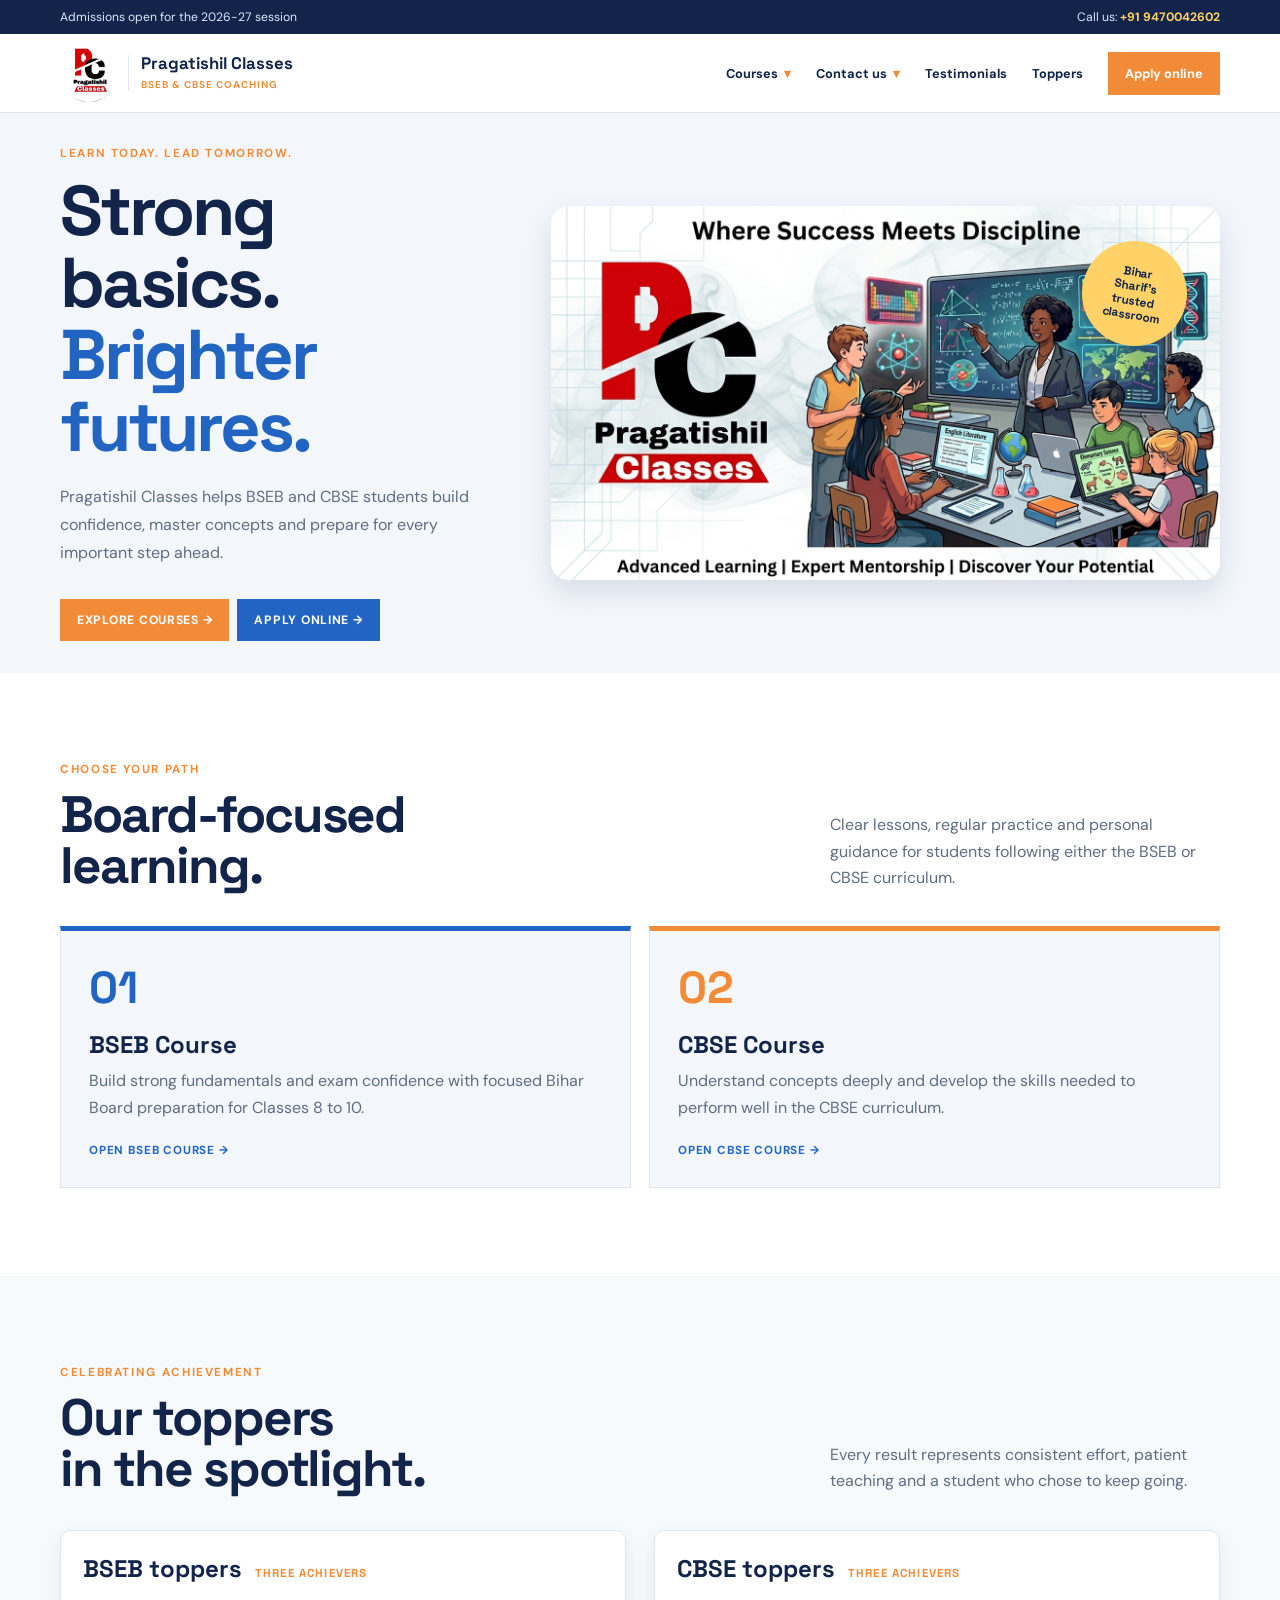
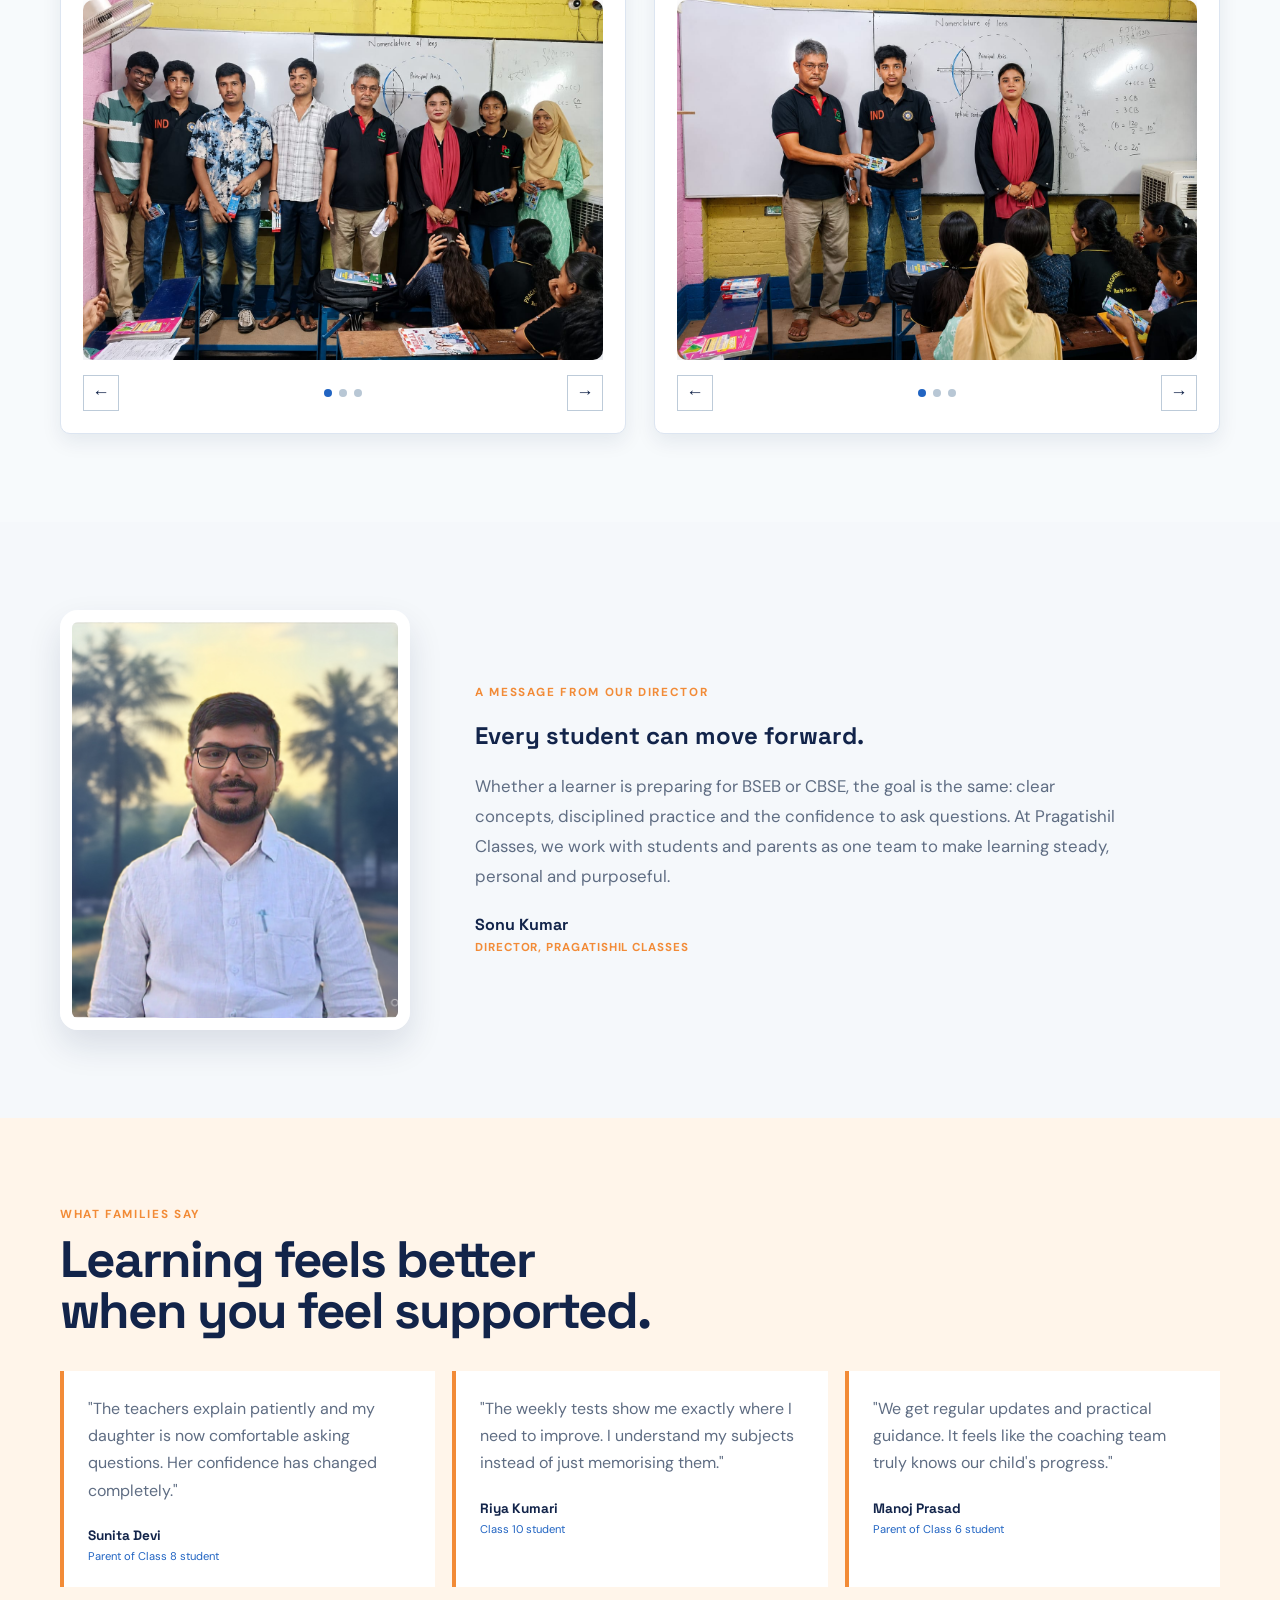
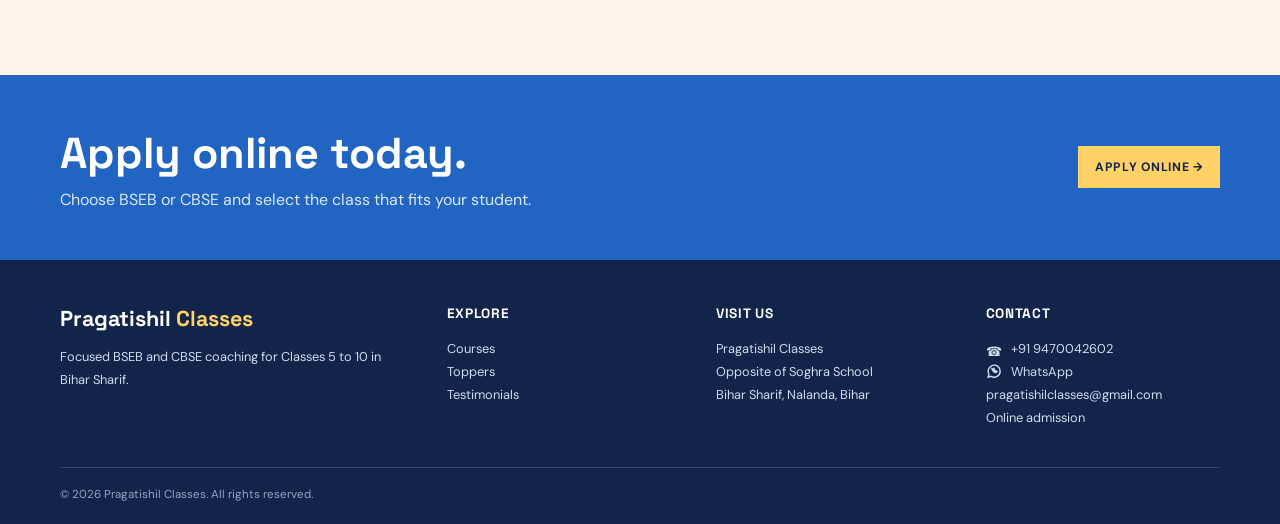
<file: index.html>
<!DOCTYPE html>
<html lang="en">
<head>
	<meta charset="UTF-8">
	<meta name="viewport" content="width=device-width, initial-scale=1.0">
	<meta name="description" content="Pragatishil Classes provides focused BSEB and CBSE coaching for students in Bihar Sharif.">
	<title>Pragatishil Classes | BSEB &amp CBSE Coaching</title>
	<link rel="preconnect" href="https://fonts.googleapis.com">
	<link rel="preconnect" href="https://fonts.gstatic.com" crossorigin>
	<link href="https://fonts.googleapis.com/css2?family=DM+Sans:wght@400;500;600;700&family=Space+Grotesk:wght@500;600;700&display=swap" rel="stylesheet">
	<style>
		:root { --navy:#12244a; --blue:#2164c2; --blue-dark:#184b95; --orange:#f28b37; --yellow:#ffd166; --mist:#f3f7fc; --ink-soft:#5f6d83; --line:#dce5f1; --white:#fff; --heading:'Space Grotesk','Segoe UI',sans-serif; --body:'DM Sans','Segoe UI',sans-serif; }
		* { box-sizing:border-box; }
		html { scroll-behavior:smooth; }
		body { margin:0; color:var(--navy); font-family:var(--body); }
		a { color:inherit; text-decoration:none; }
		img { max-width:100%; }
		.container { width:min(1160px,calc(100% - 40px)); margin:auto; }
		.topline { background:var(--navy); color:#dce8ff; font-size:.76rem; padding:9px 0; }
		.topline .container { display:flex; justify-content:space-between; gap:20px; }
		.topline a { color:var(--yellow); font-weight:700; }
		header { position:sticky; top:0; z-index:10; background:rgba(255,255,255,.97); border-bottom:1px solid var(--line); }
		.nav { min-height:78px; display:flex; align-items:center; justify-content:space-between; gap:24px; }
		.logo { display:flex; align-items:center; gap:10px; }
		.logo img { width:58px; height:58px; border-radius:50%; object-fit:contain; }
		.brand { border-left:1px solid var(--line); padding-left:12px; font:700 1.05rem/1.05 var(--heading); }
		.brand small { display:block; color:var(--orange); font:700 .62rem var(--body); letter-spacing:.1em; margin-top:5px; text-transform:uppercase; }
		.nav-links { display:flex; align-items:center; gap:25px; font-size:.8rem; font-weight:700; }
		.nav-links a:hover,.dropdown-toggle:hover { color:var(--blue); }
		.dropdown { position:relative; }
		.dropdown-toggle { display:flex; gap:6px; align-items:center; border:0; background:none; color:var(--navy); cursor:pointer; font:700 .8rem var(--body); padding:8px 0; }
		.dropdown-toggle span { color:var(--orange); }
		.dropdown-menu { display:none; position:absolute; top:calc(100% + 10px); left:50%; min-width:180px; padding:8px; background:#fff; border:1px solid var(--line); box-shadow:0 14px 28px rgba(18,36,74,.14); transform:translateX(-50%); }
		.dropdown:hover .dropdown-menu,.dropdown.open .dropdown-menu { display:block; }
		.dropdown-menu a { display:block; padding:11px 12px; }
		.dropdown-menu a:hover { background:var(--mist); color:var(--blue); }
		.nav-cta,.button { background:var(--orange); color:#fff; padding:13px 17px; }
		.menu { display:none; border:0; background:none; color:var(--navy); cursor:pointer; font-size:1.45rem; }
		.hero { background:var(--mist); overflow:hidden; }
		.hero-grid { min-height:560px; display:grid; grid-template-columns:.8fr 1.2fr; align-items:center; gap:45px; }
		.kicker { color:var(--orange); font-size:.73rem; font-weight:700; letter-spacing:.14em; text-transform:uppercase; }
		h1,h2,h3 { font-family:var(--heading); }
		h1 { max-width:560px; font-size:clamp(2.8rem,5.5vw,5rem); line-height:1.02; letter-spacing:-.045em; margin:15px 0 19px; }
		h1 span { color:var(--blue); }
		.hero-copy { max-width:490px; color:var(--ink-soft); line-height:1.75; }
		.button { display:inline-flex; align-items:center; margin-top:16px; font-size:.76rem; font-weight:700; letter-spacing:.06em; text-transform:uppercase; transition:transform .2s,background .2s; }
		.button:hover { background:var(--blue-dark); transform:translateY(-2px); }
		.button.secondary { margin-left:8px; background:var(--blue); }
		.hero-art { position:relative; }
		.hero-art img { display:block; width:100%; border-radius:18px; box-shadow:0 12px 28px rgba(18,36,74,.12); }
		.hero-badge { position:absolute; right:5%; top:35px; display:grid; place-items:center; width:105px; height:105px; border-radius:50%; background:var(--yellow); color:var(--navy); font:700 .74rem/1.2 var(--heading); text-align:center; transform:rotate(10deg); }
		.section { padding:88px 0; }
		.section-head { display:flex; align-items:end; justify-content:space-between; gap:30px; margin-bottom:35px; }
		.section-head h2 { font-size:clamp(2.1rem,4vw,3.35rem); letter-spacing:-.04em; line-height:1; margin:12px 0 0; }
		.section-head p { max-width:390px; color:var(--ink-soft); line-height:1.65; margin:0; }
		.courses { background:#fff; }
		.course-grid { display:grid; grid-template-columns:repeat(2,1fr); gap:18px; }
		.course { border:1px solid var(--line); border-top:5px solid var(--blue); background:var(--mist); padding:28px; }
		.course:nth-child(2) { border-top-color:var(--orange); }
		.course-label { color:var(--blue); font:700 2.8rem var(--heading); }
		.course:nth-child(2) .course-label { color:var(--orange); }
		.course h3 { font-size:1.5rem; margin:13px 0 8px; }
		.course p { color:var(--ink-soft); line-height:1.65; margin:0 0 17px; }
		.text-link { color:var(--blue); font-size:.73rem; font-weight:700; letter-spacing:.07em; text-transform:uppercase; }
		.toppers { background:#f7fafc; }
		.board-toppers { display:grid; grid-template-columns:repeat(2,1fr); gap:28px; }
		.topper-board { position:relative; z-index:1; background:#fff; border:1px solid var(--line); border-radius:10px; box-shadow:0 8px 20px rgba(18,36,74,.08); padding:22px; }
		.topper-board h3 { font-size:1.5rem; margin:0 0 16px; }
		.topper-board h3 span { color:var(--orange); font-size:.72rem; letter-spacing:.1em; margin-left:7px; text-transform:uppercase; }
		.slider { overflow:hidden; }
		.slides { display:flex; transition:transform .45s ease; }
		.slide { min-width:100%; }
		.slide img { position:relative; z-index:1; display:block; width:100%; height:360px; border-radius:10px; box-shadow:0 6px 16px rgba(18,36,74,.12); object-fit:cover; object-position:center; }
		.slider-controls { display:flex; align-items:center; justify-content:space-between; margin-top:15px; }
		.arrow { width:36px; height:36px; border:1px solid #bdcbd9; background:#fff; color:var(--navy); cursor:pointer; font-size:1.1rem; }
		.arrow:hover { background:var(--blue); color:#fff; }
		.dots { display:flex; gap:7px; }
		.dot { width:8px; height:8px; padding:0; border:0; border-radius:50%; background:#b8c7d5; cursor:pointer; }
		.dot.active { background:var(--blue); }
		.director { background:#f5f8fb; }
		.director-grid { display:grid; grid-template-columns:350px 1fr; align-items:center; gap:65px; }
		.director-photo { display:block; width:100%; height:420px; border:12px solid #fff; border-radius:18px; box-shadow:0 16px 34px rgba(18,36,74,.12); object-fit:cover; object-position:center top; }
		.director-message { max-width:650px; color:var(--ink-soft); font-size:1.05rem; line-height:1.8; }
		.signature { color:var(--navy); font:700 1rem var(--heading); margin-top:23px; }
		.signature span { display:block; color:var(--orange); font:700 .72rem var(--body); letter-spacing:.08em; margin-top:5px; text-transform:uppercase; }
		.testimonials { background:#fff5ea; }
		.testimonial-grid { display:grid; grid-template-columns:repeat(3,1fr); gap:17px; }
		.testimonial { border-left:4px solid var(--orange); background:#fff; padding:24px; }
		.testimonial p { color:var(--ink-soft); line-height:1.7; margin:0 0 20px; }
		.testimonial strong { font-family:var(--heading); font-size:.85rem; }
		.testimonial small { display:block; color:var(--blue); font-size:.7rem; margin-top:4px; }
		.contact { background:var(--blue); color:#fff; padding:50px 0; }
		.contact-inner { display:flex; align-items:center; justify-content:space-between; gap:30px; }
		.contact h2 { font-size:clamp(1.8rem,3.5vw,2.7rem); margin:0 0 8px; }
		.contact p { color:#dbe8ff; margin:0; }
		.contact .button { background:var(--yellow); color:var(--navy); margin:0; white-space:nowrap; }
		footer { background:var(--navy); color:#d0dbed; padding:45px 0 22px; }
		.footer-grid { display:grid; grid-template-columns:1.5fr 1fr 1fr 1fr; gap:35px; padding-bottom:38px; }
		footer h3 { color:#fff; font-size:.85rem; letter-spacing:.05em; margin:0 0 15px; text-transform:uppercase; }
		footer p,footer a { font-size:.8rem; line-height:1.8; }
		footer a { display:block; } footer a:hover { color:var(--yellow); }
		.contact-link { align-items:center; display:flex; gap:8px; }
		.contact-icon { display:inline-flex; flex:0 0 17px; height:17px; width:17px; }
		.contact-icon svg { height:100%; width:100%; }
		.footer-brand { color:#fff; font:700 1.35rem var(--heading); } .footer-brand span { color:var(--yellow); }
		.copyright { border-top:1px solid #30456d; color:#93a5c3; font-size:.72rem; padding-top:19px; }
		@media (max-width:820px) { .nav-links { display:none; position:absolute; top:78px; left:0; right:0; flex-direction:column; align-items:flex-start; gap:18px; background:#fff; border-bottom:1px solid var(--line); padding:22px 20px; } .nav-links.open { display:flex; } .dropdown { width:100%; } .dropdown-toggle { width:100%; justify-content:space-between; padding:0; } .dropdown-menu { position:static; width:100%; box-shadow:none; transform:none; margin-top:8px; } .dropdown:hover .dropdown-menu { display:none; } .dropdown.open .dropdown-menu { display:block; } .menu { display:block; } .hero-grid { grid-template-columns:1fr; gap:10px; padding:55px 0; } .hero-art img { width:100%; } .board-toppers { grid-template-columns:1fr; } .footer-grid { grid-template-columns:repeat(2,1fr); } }
		@media (max-width:560px) { .container { width:min(100% - 28px,480px); } .topline .container { flex-direction:column; gap:3px; } .section { padding:65px 0; } .section-head,.contact-inner { align-items:flex-start; flex-direction:column; } .course-grid,.testimonial-grid { grid-template-columns:1fr; } .director-grid { grid-template-columns:1fr; gap:30px; } .director-photo { width:260px; height:330px; } .slide img { height:280px; } .footer-grid { grid-template-columns:1fr 1fr; gap:25px 15px; } .footer-grid > :first-child { grid-column:1 / -1; } }
	</style>
</head>
<body>
	<div class="topline"><div class="container"><span>Admissions open for the 2026-27 session</span><span>Call us: <a href="tel:+919470042602">+91 9470042602</a></span></div></div>
	<header><nav class="container nav" aria-label="Main navigation"><a class="logo" href="#home" aria-label="Pragatishil Classes home"><img src="logo.jpeg" alt="Pragatishil Classes logo"><span class="brand">Pragatishil Classes<small>BSEB &amp CBSE coaching</small></span></a><button class="menu" type="button" aria-expanded="false" aria-label="Open navigation">&#9776</button><div class="nav-links"><div class="dropdown"><button class="dropdown-toggle" type="button" aria-expanded="false">Courses <span>&#9662</span></button><div class="dropdown-menu"><a href="h3.html">BSEB Course</a><a href="h2.html">CBSE Course</a></div></div><div class="dropdown"><button class="dropdown-toggle" type="button" aria-expanded="false">Contact us <span>&#9662</span></button><div class="dropdown-menu"><a href="tel:+919470042602">Call us</a><a href="https://wa.me/919470042602?text=Hello%20Pragatishil%20Classes%2C%20I%20would%20like%20to%20know%20more%20about%20admissions.">WhatsApp</a></div></div><a href="#testimonials">Testimonials</a><a href="#toppers">Toppers</a><a class="nav-cta" href="admission.html">Apply online</a></div></nav></header>
	<main id="home">
		<section class="hero"><div class="container hero-grid"><div><div class="kicker">Learn today. Lead tomorrow.</div><h1>Strong basics.<br><span>Brighter futures.</span></h1><p class="hero-copy">Pragatishil Classes helps BSEB and CBSE students build confidence, master concepts and prepare for every important step ahead.</p><a class="button" href="#courses">Explore courses &rarr;</a><a class="button secondary" href="admission.html">Apply online &rarr;</a></div><div class="hero-art"><img src="pc4.jpeg" alt="Pragatishil Classes coaching banner"><div class="hero-badge">Bihar<br>Sharif's<br>trusted<br>classroom</div></div></div></section>
		<section class="section courses" id="courses"><div class="container"><div class="section-head"><div><div class="kicker">Choose your path</div><h2>Board-focused<br>learning.</h2></div><p>Clear lessons, regular practice and personal guidance for students following either the BSEB or CBSE curriculum.</p></div><div class="course-grid"><article class="course" id="bseb"><div class="course-label">01</div><h3>BSEB Course</h3><p>Build strong fundamentals and exam confidence with focused Bihar Board preparation for Classes 8 to 10.</p><a class="text-link" href="h3.html">Open BSEB course &rarr;</a></article><article class="course" id="cbse"><div class="course-label">02</div><h3>CBSE Course</h3><p>Understand concepts deeply and develop the skills needed to perform well in the CBSE curriculum.</p><a class="text-link" href="h2.html">Open CBSE course &rarr;</a></article></div></div></section>
		<section class="section toppers" id="toppers"><div class="container"><div class="section-head"><div><div class="kicker">Celebrating achievement</div><h2>Our toppers<br>in the spotlight.</h2></div><p>Every result represents consistent effort, patient teaching and a student who chose to keep going.</p></div><div class="board-toppers"><div class="topper-board"><h3>BSEB toppers <span>three achievers</span></h3><div class="slider" data-slider="bseb"><div class="slides"><div class="slide"><img src="e1.jpg" alt="BSEB topper at Pragatishil Classes"></div><div class="slide"><img src="e2.jpg" alt="BSEB student achiever at Pragatishil Classes"></div><div class="slide"><img src="e3.jpg" alt="BSEB topper group at Pragatishil Classes"></div></div></div><div class="slider-controls"><button class="arrow previous" type="button" aria-label="Previous BSEB topper">&#8592</button><div class="dots"><button class="dot active" type="button" aria-label="Show BSEB topper one"></button><button class="dot" type="button" aria-label="Show BSEB topper two"></button><button class="dot" type="button" aria-label="Show BSEB topper three"></button></div><button class="arrow next" type="button" aria-label="Next BSEB topper">&#8594</button></div></div><div class="topper-board"><h3>CBSE toppers <span>three achievers</span></h3><div class="slider" data-slider="cbse"><div class="slides"><div class="slide"><img src="e4.jpg" alt="CBSE topper at Pragatishil Classes"></div><div class="slide"><img src="e5.jpg" alt="CBSE student achiever at Pragatishil Classes"></div><div class="slide"><img src="e6.jpg" alt="CBSE topper group at Pragatishil Classes"></div></div></div><div class="slider-controls"><button class="arrow previous" type="button" aria-label="Previous CBSE topper">&#8592</button><div class="dots"><button class="dot active" type="button" aria-label="Show CBSE topper one"></button><button class="dot" type="button" aria-label="Show CBSE topper two"></button><button class="dot" type="button" aria-label="Show CBSE topper three"></button></div><button class="arrow next" type="button" aria-label="Next CBSE topper">&#8594</button></div></div></div></div></section>
		<section class="section director"><div class="container director-grid"><img class="director-photo" src="director.jpg" alt="Director of Pragatishil Classes"><div><div class="kicker">A message from our director</div><h2>Every student can move forward.</h2><p class="director-message">Whether a learner is preparing for BSEB or CBSE, the goal is the same: clear concepts, disciplined practice and the confidence to ask questions. At Pragatishil Classes, we work with students and parents as one team to make learning steady, personal and purposeful.</p><div class="signature">Sonu Kumar<span>Director, Pragatishil Classes</span></div></div></div></section>
		<section class="section testimonials" id="testimonials"><div class="container"><div class="section-head"><div><div class="kicker">What families say</div><h2>Learning feels better<br>when you feel supported.</h2></div></div><div class="testimonial-grid"><article class="testimonial"><p>"The teachers explain patiently and my daughter is now comfortable asking questions. Her confidence has changed completely."</p><strong>Sunita Devi</strong><small>Parent of Class 8 student</small></article><article class="testimonial"><p>"The weekly tests show me exactly where I need to improve. I understand my subjects instead of just memorising them."</p><strong>Riya Kumari</strong><small>Class 10 student</small></article><article class="testimonial"><p>"We get regular updates and practical guidance. It feels like the coaching team truly knows our child's progress."</p><strong>Manoj Prasad</strong><small>Parent of Class 6 student</small></article></div></div></section>
		<section class="contact" id="apply-online"><div class="container contact-inner"><div><h2>Apply online today.</h2><p>Choose BSEB or CBSE and select the class that fits your student.</p></div><a class="button" href="admission.html">Apply online &rarr;</a></div></section>
	</main>
	<footer><div class="container"><div class="footer-grid"><div><div class="footer-brand">Pragatishil <span>Classes</span></div><p>Focused BSEB and CBSE coaching for Classes 5 to 10 in Bihar Sharif.</p></div><div><h3>Explore</h3><a href="#courses">Courses</a><a href="#toppers">Toppers</a><a href="#testimonials">Testimonials</a></div><div><h3>Visit us</h3><p>Pragatishil Classes<br>Opposite of Soghra School<br>Bihar Sharif, Nalanda, Bihar</p></div><div><h3>Contact</h3><a class="contact-link" href="tel:+919470042602"><span class="contact-icon" aria-hidden="true">&#9742;</span>+91 9470042602</a><a class="contact-link" href="https://wa.me/919470042602?text=Hello%20Pragatishil%20Classes%2C%20I%20would%20like%20to%20know%20more%20about%20admissions."><span class="contact-icon" aria-hidden="true"><svg viewBox="0 0 24 24" fill="none" stroke="currentColor" stroke-width="2"><path d="M20 11.5a8.5 8.5 0 0 1-12.8 7.3L3 20l1.2-4.1A8.5 8.5 0 1 1 20 11.5Z"/><path d="M8.5 8.5c.3 2.2 2.8 4.7 5 5 .7.1 1.2-.2 1.5-.8l.4-.8-1.6-.8-.7.7c-.8-.3-1.6-1.1-1.9-1.9l.7-.7-.8-1.6-.8.4c-.6.3-.9.8-.8 1.5Z"/></svg></span>WhatsApp</a><a href="mailto:pragatishilclasses@gmail.com">pragatishilclasses@gmail.com</a><a href="admission.html">Online admission</a></div></div><div class="copyright">&copy 2026 Pragatishil Classes. All rights reserved.</div></div></footer>
	<script>
		const menu = document.querySelector('.menu');
		const navLinks = document.querySelector('.nav-links');
		const dropdowns = document.querySelectorAll('.dropdown');
		menu.addEventListener('click', () => { const open = navLinks.classList.toggle('open'); menu.setAttribute('aria-expanded', open); });
		dropdowns.forEach((dropdown) => {
			const dropdownToggle = dropdown.querySelector('.dropdown-toggle');
			dropdownToggle.addEventListener('click', () => { const open = dropdown.classList.toggle('open'); dropdownToggle.setAttribute('aria-expanded', open); });
		});
		document.querySelectorAll('.slider').forEach((slider) => {
			const slides = slider.querySelector('.slides');
			const dots = [...slider.parentElement.querySelectorAll('.dot')];
			const previous = slider.parentElement.querySelector('.previous');
			const next = slider.parentElement.querySelector('.next');
			let current = 0;
			function showSlide(index) { current = (index + dots.length) % dots.length; slides.style.transform = `translateX(-${current * 100}%)`; dots.forEach((dot, dotIndex) => dot.classList.toggle('active', dotIndex === current)); }
			previous.addEventListener('click', () => showSlide(current - 1));
			next.addEventListener('click', () => showSlide(current + 1));
			dots.forEach((dot, index) => dot.addEventListener('click', () => showSlide(index)));
			setInterval(() => showSlide(current + 1), 5000);
		});
	</script>
</body>
</html>
</file>
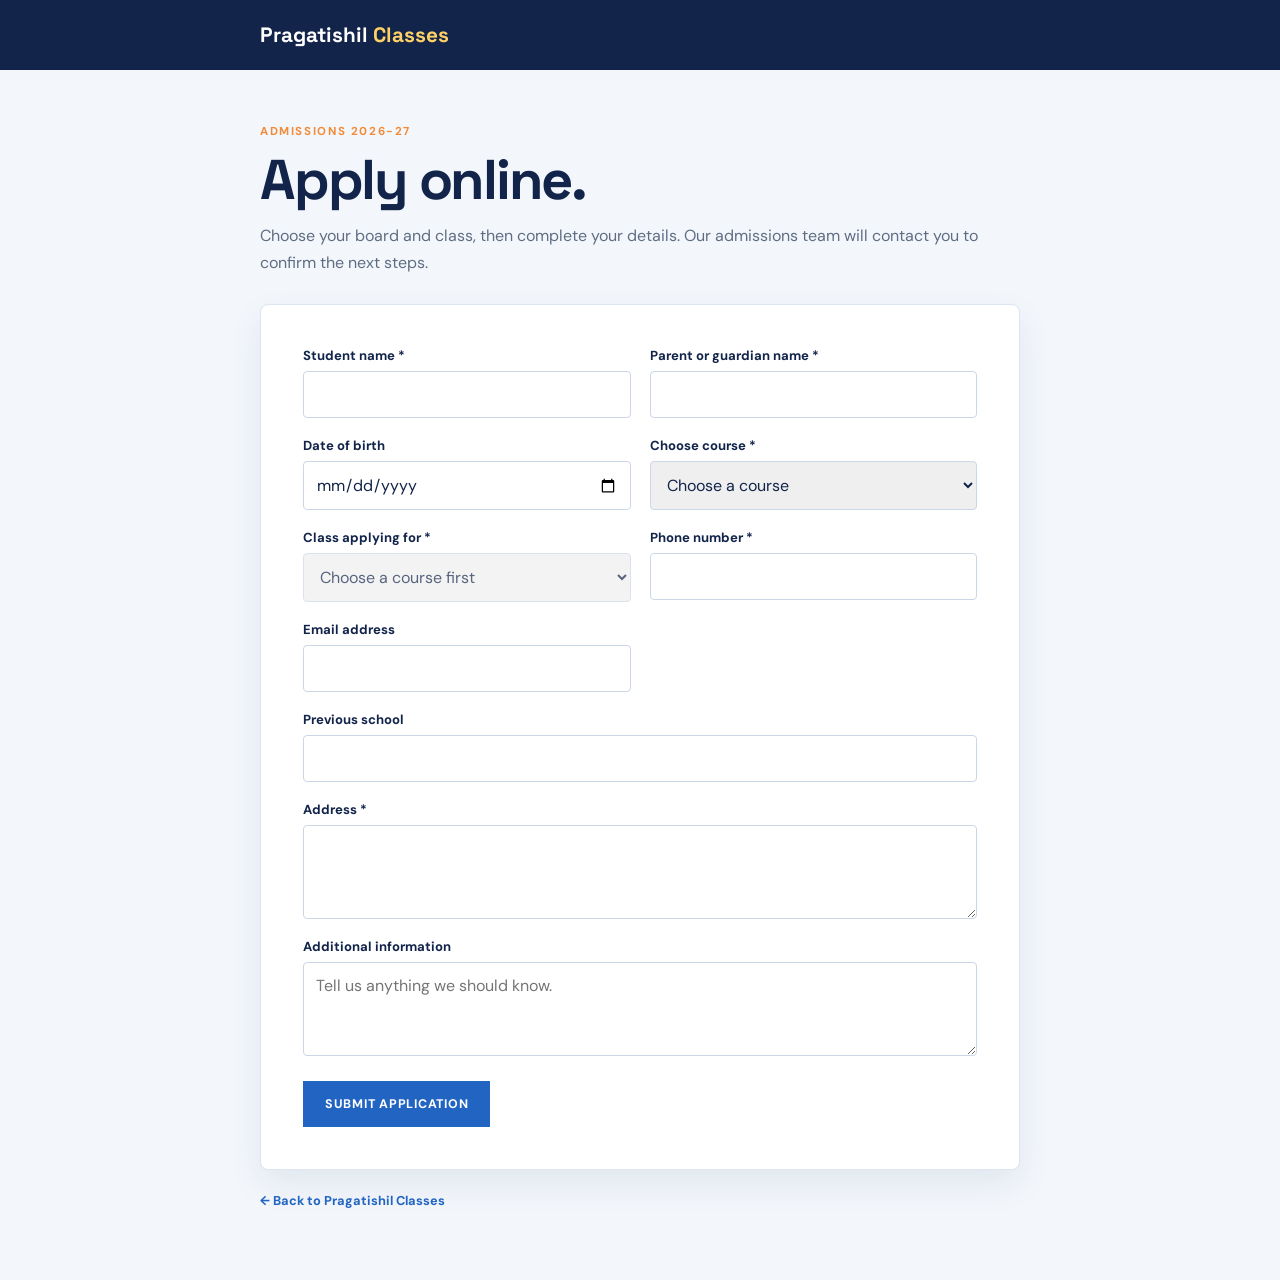
<file: admission.html>
<!DOCTYPE html>
<html lang="en">
<head>
	<meta charset="UTF-8">
	<meta name="viewport" content="width=device-width, initial-scale=1.0">
		<meta name="description" content="Apply online for BSEB or CBSE coaching at Pragatishil Classes.">
		<title>Apply Online | Pragatishil Classes</title>
	<link rel="preconnect" href="https://fonts.googleapis.com">
	<link rel="preconnect" href="https://fonts.gstatic.com" crossorigin>
	<link href="https://fonts.googleapis.com/css2?family=DM+Sans:wght@400;500;600;700&family=Space+Grotesk:wght@500;600;700&display=swap" rel="stylesheet">
	<style>
		:root { --navy: #12244a; --blue: #2164c2; --orange: #f28b37; --mist: #f3f7fc; --ink-soft: #5f6d83; --line: #dce5f1; }
		* { box-sizing: border-box; }
		body { margin: 0; background: var(--mist); color: var(--navy); font-family: 'DM Sans', 'Segoe UI', sans-serif; }
		a { color: inherit; text-decoration: none; }
		.container { width: min(760px, calc(100% - 32px)); margin: auto; }
		header { background: var(--navy); color: #fff; padding: 22px 0; }
		.brand { font: 700 1.3rem 'Space Grotesk', sans-serif; }
		.brand span { color: #ffd166; }
		main { padding: 54px 0 70px; }
		.intro { margin-bottom: 28px; }
		.kicker { color: var(--orange); font-size: .72rem; font-weight: 700; letter-spacing: .14em; text-transform: uppercase; }
		h1 { font: 700 clamp(2.1rem, 6vw, 3.5rem)/1.05 'Space Grotesk', sans-serif; letter-spacing: -.04em; margin: 12px 0; }
		.intro p { color: var(--ink-soft); line-height: 1.7; margin: 0; }
		.form-card { background: #fff; border: 1px solid var(--line); border-radius: 8px; box-shadow: 0 14px 35px rgba(18,36,74,.08); padding: clamp(22px, 5vw, 42px); }
		.form-grid { display: grid; grid-template-columns: 1fr 1fr; gap: 19px; }
		.field { display: flex; flex-direction: column; gap: 7px; }
		.field.full { grid-column: 1 / -1; }
		label { font-size: .82rem; font-weight: 700; }
		input, select, textarea { border: 1px solid #cbd7e6; border-radius: 4px; color: var(--navy); font: inherit; padding: 12px; width: 100%; }
		input:focus, select:focus, textarea:focus { border-color: var(--blue); outline: 3px solid rgba(33,100,194,.14); }
		textarea { min-height: 94px; resize: vertical; }
		button { background: var(--blue); border: 0; color: #fff; cursor: pointer; font: 700 .78rem 'DM Sans', sans-serif; letter-spacing: .06em; margin-top: 25px; padding: 15px 22px; text-transform: uppercase; }
		button:hover { background: #184b95; }
		.notice { background: #e7f6ed; border-left: 4px solid #23864b; color: #176236; margin-bottom: 22px; padding: 14px 16px; }
		.back { color: var(--blue); display: inline-block; font-size: .8rem; font-weight: 700; margin-top: 22px; }
		@media (max-width: 560px) { .form-grid { grid-template-columns: 1fr; } .field.full { grid-column: auto; } }
	</style>
</head>
<body>
	<header><div class="container"><a class="brand" href="index.html">Pragatishil <span>Classes</span></a></div></header>
	<main class="container">
		<div class="intro"><div class="kicker">Admissions 2026-27</div><h1>Apply online.</h1><p>Choose your board and class, then complete your details. Our admissions team will contact you to confirm the next steps.</p></div>
		<div class="notice" id="success" hidden role="status">Your application has been submitted successfully. We will contact you soon.</div>
		<form class="form-card" action="submit_admission.php" method="post">
			<div class="form-grid">
				<div class="field"><label for="student_name">Student name *</label><input id="student_name" name="student_name" type="text" maxlength="100" required></div>
				<div class="field"><label for="parent_name">Parent or guardian name *</label><input id="parent_name" name="parent_name" type="text" maxlength="100" required></div>
				<div class="field"><label for="date_of_birth">Date of birth</label><input id="date_of_birth" name="date_of_birth" type="date"></div>
				<div class="field"><label for="course">Choose course *</label><select id="course" name="course" required><option value="">Choose a course</option><option value="CBSE">CBSE</option><option value="BSEB">BSEB</option></select></div>
				<div class="field"><label for="class_name">Class applying for *</label><select id="class_name" name="class_name" required disabled><option value="">Choose a course first</option></select></div>
				<div class="field"><label for="phone">Phone number *</label><input id="phone" name="phone" type="tel" maxlength="20" required></div>
				<div class="field"><label for="email">Email address</label><input id="email" name="email" type="email" maxlength="150"></div>
				<div class="field full"><label for="previous_school">Previous school</label><input id="previous_school" name="previous_school" type="text" maxlength="150"></div>
				<div class="field full"><label for="address">Address *</label><textarea id="address" name="address" maxlength="500" required></textarea></div>
				<div class="field full"><label for="message">Additional information</label><textarea id="message" name="message" maxlength="1000" placeholder="Tell us anything we should know."></textarea></div>
			</div>
			<button type="submit">Submit application</button>
		</form>
		<a class="back" href="index.html">&larr; Back to Pragatishil Classes</a>
	</main>
	<script>
		const course = document.getElementById('course');
		const className = document.getElementById('class_name');
		const classesByCourse = { CBSE: ['Class 5', 'Class 6', 'Class 7', 'Class 8', 'Class 9', 'Class 10'], BSEB: ['Class 8', 'Class 9', 'Class 10'] };
		course.addEventListener('change', () => {
			className.innerHTML = '<option value="">Choose a class</option>';
			(classesByCourse[course.value] || []).forEach((classOption) => { className.add(new Option(classOption, classOption)); });
			className.disabled = !course.value;
		});
		if (new URLSearchParams(window.location.search).get('submitted') === '1') document.getElementById('success').hidden = false;
	</script>
</body>
</html>
</file>
